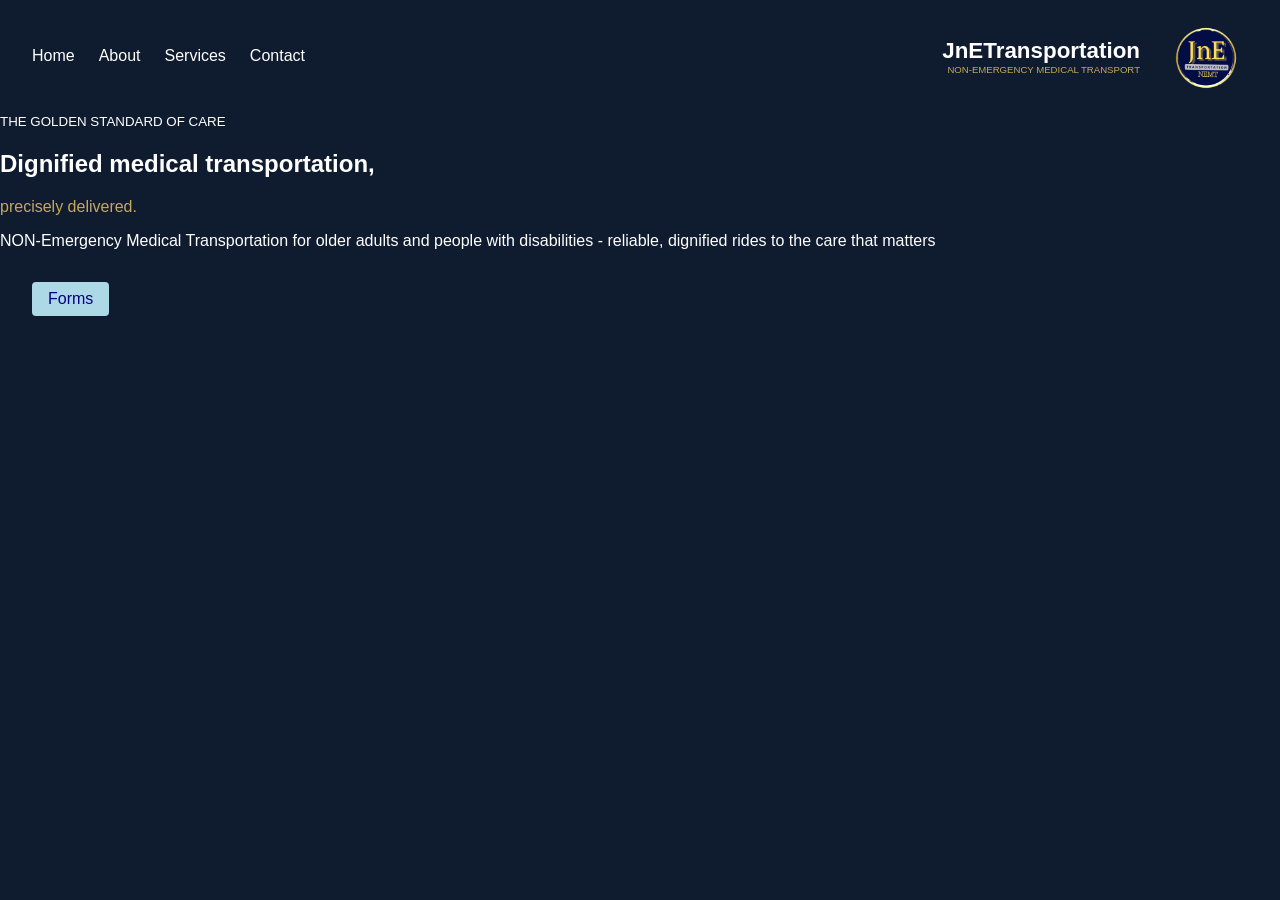
<file: JNETransport/index.html>
<!DOCTYPE html>
<html lang="en">
<head>

    <meta charset="UTF-8">
    <meta name="viewport" content="width=device-width, initial-scale=1.0">
    <title>JNETransport</title>
    <link rel="icon" type="image" href="images/JnE.png">
    <link rel="stylesheet" href="style.css">
    <script src="nav.js" defer></script>

</head>

<body>

    <nav class="main-nav">   
    <button class="nav-toggle" type="button" aria-expanded="false" aria-controls="primary-navigation" aria-label="Open navigation">
        <span></span>
        <span></span>
        <span></span>
    </button>
    <ul class="nav-links" id="primary-navigation">

        <li><a href="index.html">Home</a></li>
        <li><a href="about.html">About</a></li>
        <li><a href="services.html">Services</a></li>
        <li><a href="contact.html">Contact</a></li>
        
    </ul>

    <div class="slogan-text">
        <h1>JnETransportation</h1>
        <small>NON-EMERGENCY MEDICAL TRANSPORT</small>
    </div>

    <div class="logo-wrap">
        <img src="images/JnE.png" alt="JNE Transport Logo" class="logo">
    </div>

    </nav>

    <div class="body-center">

        <small> THE GOLDEN STANDARD OF CARE</small>
        <h2>Dignified medical transportation,</h2>
        <p> precisely delivered.</p>

    </div>
    
    <p>NON-Emergency Medical Transportation for older adults and people with disabilities
         - reliable, dignified rides to the care that matters</p>

    <div class="nav-right">
       <a href="forms.html" class="form-btn">Forms</a>
       </div>


    
</body>
</html>
</file>
<file: JNETransport/style.css>
.main-nav {
    display: flex;
    align-items: center;
    justify-content: space-between;
    padding: 1rem 2rem;
    gap: 1rem;
    background-color: #0f1b2f;
    position: relative;
}
.nav-toggle {
    display: none;
    border: 0;
    background: transparent;
    color: white;
    cursor: pointer;
    padding: 0.5rem;
}
.nav-toggle span {
    display: block;
    width: 1.6rem;
    height: 2px;
    margin: 5px 0;
    background-color: currentColor;
}
.nav-links a {
    color: white;
    text-decoration: none;
}
.nav-links a:hover {
    text-decoration: none;
    color: lightblue;
}

.nav-links {
    display: flex;
    list-style: none;
    margin: 0;
    padding: 0;
    gap: 1.5rem;
}
.nav-right {
    display: flex;
    align-items: center;
    padding: 1rem 2rem;
    gap: 1rem;
}

.form-btn {
    display: inline-block;
    background-color: lightblue;
    color: navy;
    text-decoration: none;
    border: none;
    padding: 0.5rem 1rem;
    cursor: pointer;
    border-radius: 4px;
}

.form-btn:hover {
    background-color: white;
    color: navy;
    border: 1px solid navy;
}


.logo {
    inline-size: 80px;
    block-size: auto;
    display: block;
}
.slogan-text {
    color: white;
    text-align: end;
    margin:0 0.75rem 0 auto;
}

.slogan-text h1 {
    font-size: 1.4rem;
    margin: 0;
}
.slogan-text small {
    display: block;
    font-size: 0.6rem;
    color: #c9a85b;
}
body {
    background-color: #0f1b2f;
    font-family: Arial, sans-serif;
    margin: 0;
    padding: 0;
}
.body-center{
    color: white;
}

.body-center p{
    color: #c9a85b;
}
p {
    color: white;
}

@media (max-width: 700px) {
    .main-nav {
        flex-wrap: wrap;
        padding: 1rem;
    }

    .nav-toggle {
        display: block;
        order: 0;
    }

    .slogan-text {
        flex: 1;
        margin: 0;
        text-align: center;
        order: 1;
    }

    .slogan-text h1 {
        font-size: 1.1rem;
    }

    .slogan-text small {
        font-size: 0.55rem;
    }

    .logo-wrap,
    .nav-right {
        order: 2;
    }

    .logo {
        width: 56px;
    }

    .nav-links {
        display: flex;
        flex: 0 0 100%;
        flex-direction: column;
        gap: 0;
        order: 3;
        padding-top: 0.5rem;
    }

    .main-nav.menu-ready .nav-links {
        display: none;
    }

    .main-nav.menu-ready .nav-links.is-open {
        display: flex;
    }

    .nav-links a {
        display: block;
        padding: 0.75rem 0;
    }
}
</file>
